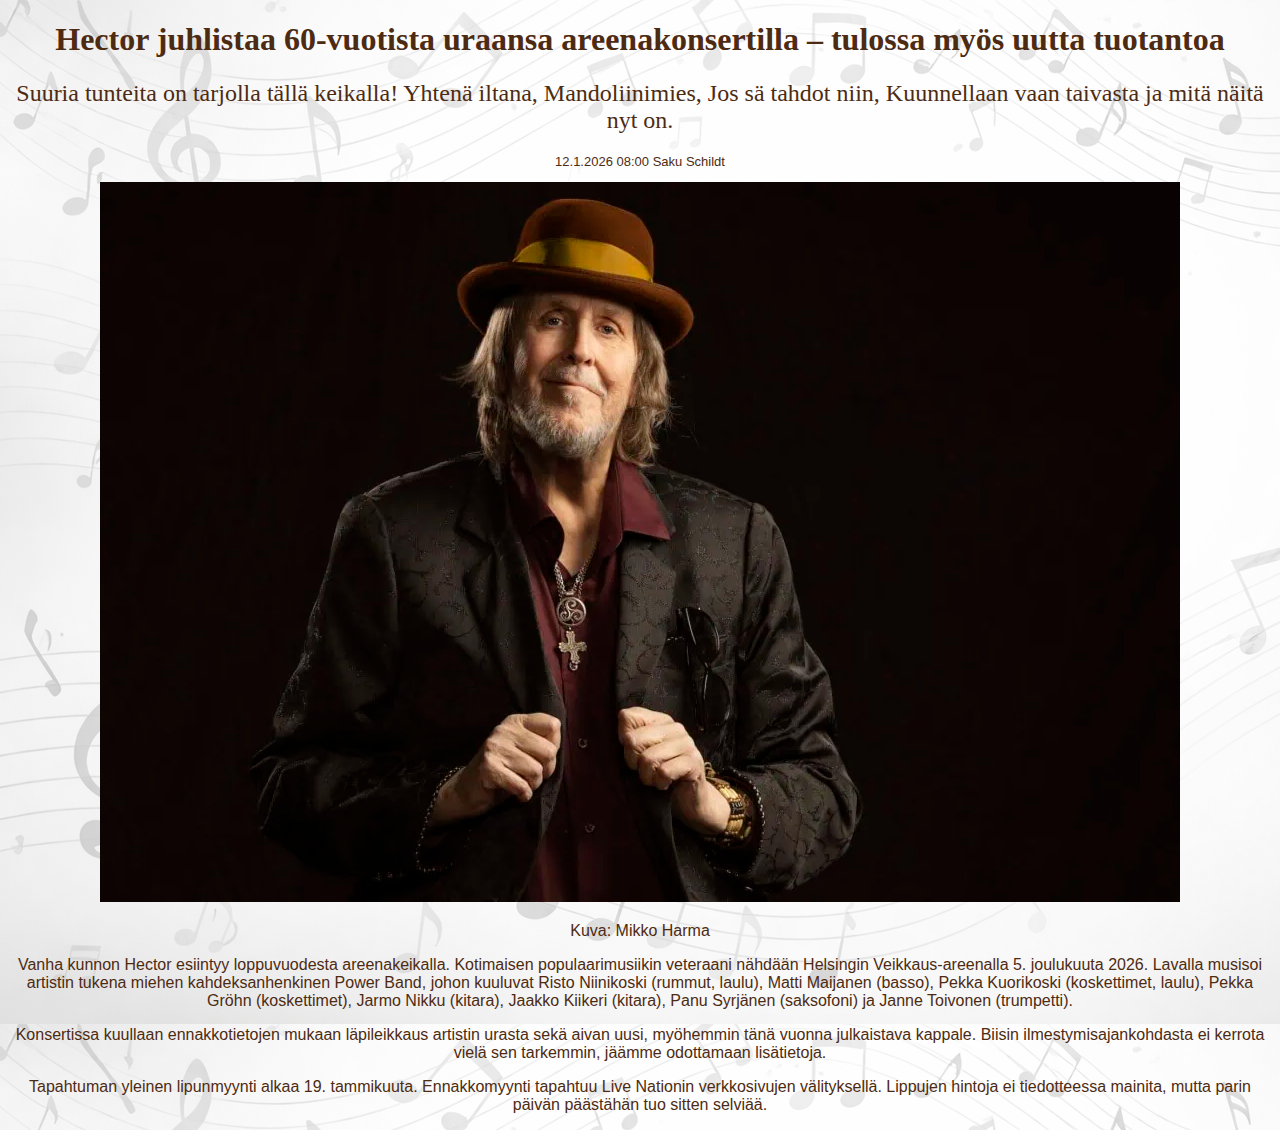
<file: index.html>
<!DOCTYPE html>
<html lang="fi">
<head>
    <meta charset="UTF-8">
    <meta name="viewport" content="width=device-width, initial-scale=1.0">
    <title>Uutinen</title>
    <link rel="stylesheet" href="tyylit.css">
</head>
<body>
   <h1>Hector juhlistaa 60-vuotista uraansa areenakonsertilla – tulossa myös uutta tuotantoa</h1>
    <h2>Suuria tunteita on tarjolla tällä keikalla! Yhtenä iltana, Mandoliinimies, Jos sä tahdot niin, Kuunnellaan vaan taivasta ja mitä näitä nyt on.</h2>

    <p class="date">12.1.2026 08:00 Saku Schildt</p> 

    <img src="images/hector.jpg" alt="Hector">
    <p></p>Kuva: Mikko Harma</p> <!-- Tämä teksti voisi olla pienemmällä fontilla -->
    <p>Vanha kunnon Hector esiintyy loppuvuodesta areenakeikalla. Kotimaisen populaarimusiikin veteraani nähdään Helsingin Veikkaus-areenalla 5. joulukuuta 2026. Lavalla musisoi artistin tukena miehen kahdeksanhenkinen Power Band, johon kuuluvat Risto Niinikoski (rummut, laulu), Matti Maijanen (basso), Pekka Kuorikoski (koskettimet, laulu), Pekka Gröhn (koskettimet), Jarmo Nikku (kitara), Jaakko Kiikeri (kitara), Panu Syrjänen (saksofoni) ja Janne Toivonen (trumpetti).</p>
    <p>Konsertissa kuullaan ennakkotietojen mukaan läpileikkaus artistin urasta sekä aivan uusi, myöhemmin tänä vuonna julkaistava kappale. Biisin ilmestymisajankohdasta ei kerrota vielä sen tarkemmin, jäämme odottamaan lisätietoja.</p>
    <p>Tapahtuman yleinen lipunmyynti alkaa 19. tammikuuta. Ennakkomyynti tapahtuu Live Nationin verkkosivujen välityksellä. Lippujen hintoja ei tiedotteessa mainita, mutta parin päivän päästähän tuo sitten selviää.</p>
</body>
</html>
</file>
<file: tyylit.css>
h1 {
        font-family: Georgia, 'Times New Roman', Times, serif;
        color: #4d2b12;
        text-align: center;
}

h2 {
    font-family: Georgia, 'Times New Roman', Times, serif;
    color: #4d2b12;
    font-weight: 300;
    text-align: center;
}

body {
    font-family: 'Trebuchet MS', 'Lucida Sans Unicode', 'Lucida Grande', 'Lucida Sans', Arial, sans-serif;
    text-align: center;
    color: #4d2b12;
    background-image: url(images/tausta.png);
}

.date {
    font-size: small;
}

.kuva {
    font-size: small;
}

footer {
    background-color: #4d2b12;
    padding: 16px 8px 16px 8px;
    margin-top: 32px;
    color: white;
    font-size: x-small;
    text-align: center;
}

a, a:visited, a:active {
    color:#4d2b12;
}

a:hover {
    text-decoration:none;
}
</file>
